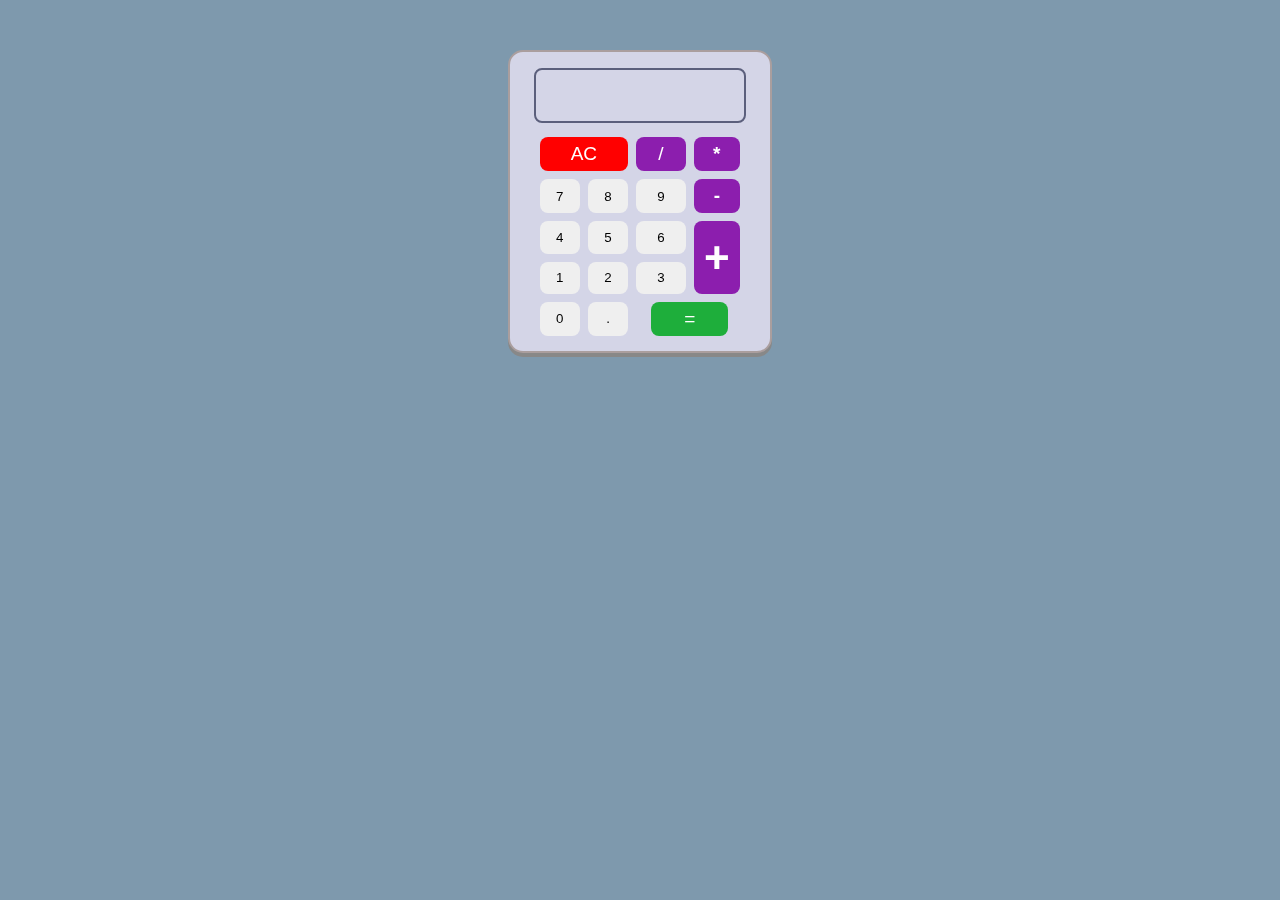
<file: task1/index.html>
<!DOCTYPE html>
<html lang="en">

<head>
    <meta charset="UTF-8">
    <meta name="viewport" content="width=device-width, initial-scale=1.0">
    <title>Calculator</title>
    <link rel="stylesheet" href="index.css">
</head>

<body>

    <div class="calculator">

        <div id="display">

        </div>
        <div class="butttons">

            <button id="ac">AC</button>
            <button id="divide" value="/">/</button>
            <button id="into" value="*">*</button>
            <button id="seven" value="7">7</button>
            <button id="eaight" value="8">8</button>
            <button id="nine" value="9">9</button>
            <button id="minus" value="-">-</button>
            <button id="four" value="4">4</button>
            <button id="five" value="5">5</button>
            <button id="six" value="6">6</button>
            <button id="plus" value="+">+</button>
            <button id="one" value="1">1</button>
            <button id="two" value="2">2</button>
            <button id="three" value="3">3</button>
            <button id="zero1" value="0">0</button>
            <button id="point" value=".">.</button>
            <button id="equal">=</button>

            <script src="index.js"></script>

        </div>

    </div>

</body>

</html>
</file>
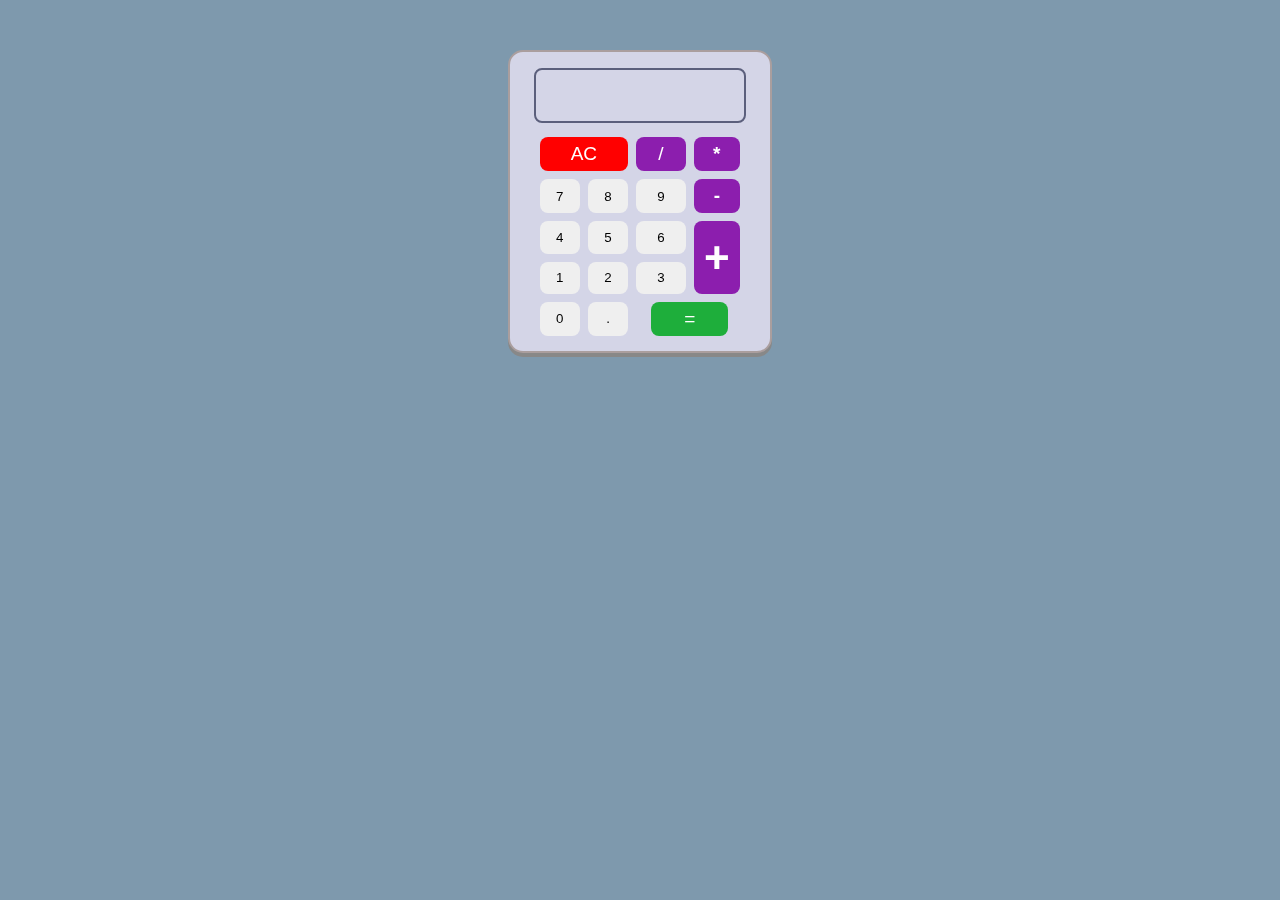
<file: Task1/calculator.html>
<!DOCTYPE html>
<html lang="en">

<head>
    <meta charset="UTF-8">
    <meta name="viewport" content="width=device-width, initial-scale=1.0">
    <title>Calculator</title>
    <link rel="stylesheet" href="calculator.css">
</head>

<body>

    <div class="calculator">

        <div id="display">

        </div>
        <div class="butttons">

            <button id="ac">AC</button>
            <button id="divide" value="/">/</button>
            <button id="into" value="*">*</button>
            <button id="seven" value="7">7</button>
            <button id="eaight" value="8">8</button>
            <button id="nine" value="9">9</button>
            <button id="minus" value="-">-</button>
            <button id="four" value="4">4</button>
            <button id="five" value="5">5</button>
            <button id="six" value="6">6</button>
            <button id="plus" value="+">+</button>
            <button id="one" value="1">1</button>
            <button id="two" value="2">2</button>
            <button id="three" value="3">3</button>
            <button id="zero1" value="0">0</button>
            <button id="point" value=".">.</button>
            <button id="equal">=</button>

            <script src="calculator.js"></script>

        </div>

    </div>

</body>

</html>
</file>
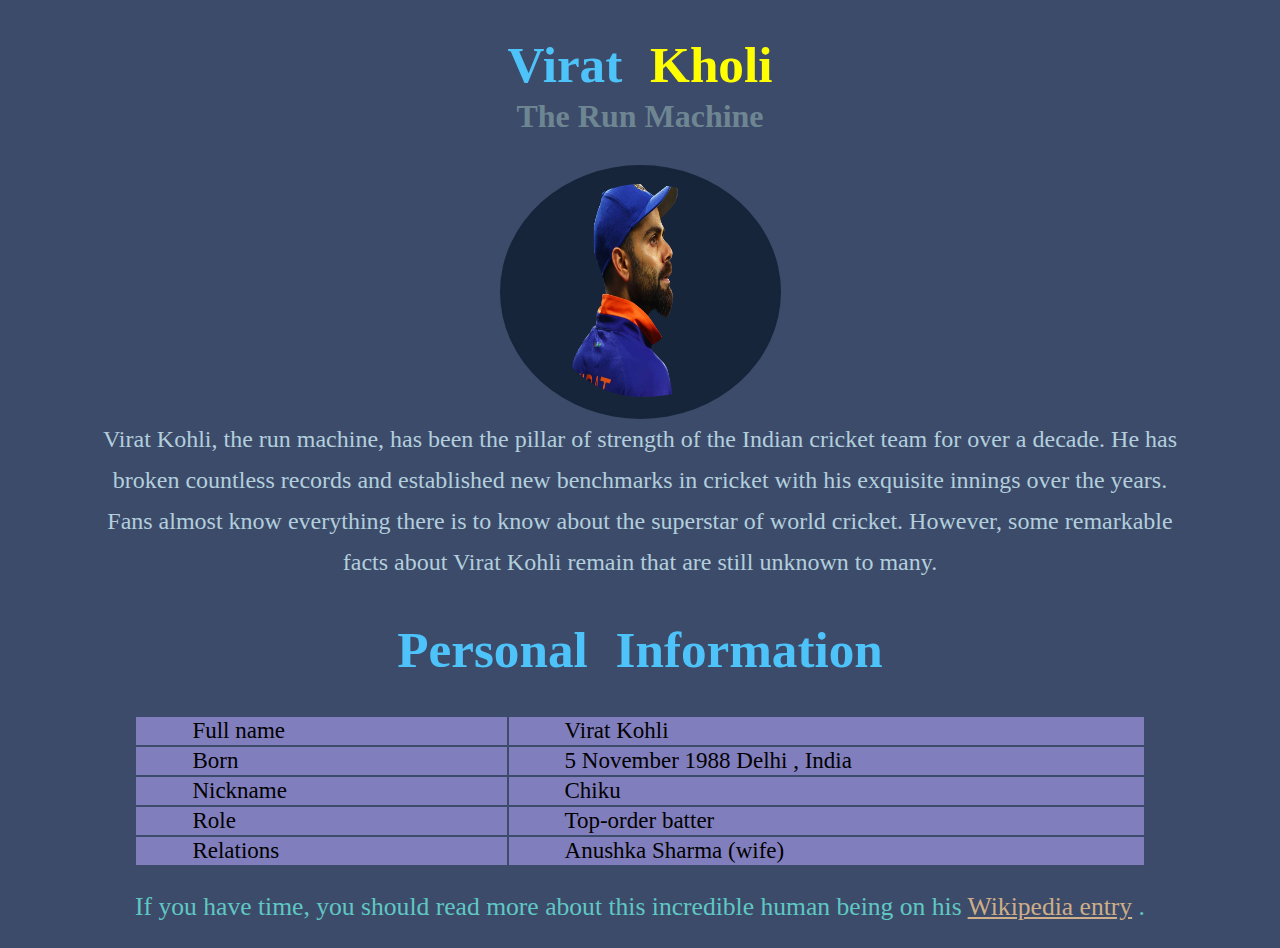
<file: task2/tribute_Page.html>
<!DOCTYPE html>
<html lang="en">
<head>
    <meta charset="UTF-8">
    <meta name="viewport" content="width=device-width, initial-scale=1.0">
    <title>tribute_page</title>
    <link rel="stylesheet" href="tribute Page.css
    ">
</head>
<body>
    <div class="container">
        <h1>Virat <span>Kholi</span></h1>
        <h2>The Run Machine</h2>
        <div class="imgPhoto">
        <img src="Virat_Kholi.png" alt="">
    </div>
        <p class="about">Virat Kohli, the run machine, has been 
            the pillar of strength of the Indian cricket 
            team for over a decade. He has broken 
            countless records and established new benchmarks in 
            cricket with his exquisite innings over the years. 
            Fans almost know everything there is to know about the 
            superstar of world cricket. 
            However, some remarkable facts about 
            Virat Kohli remain that are still unknown to many.</p>
    </div>

    <div class="table">
        <table class="tableContainer">
          <thead>
            <tr>
              <th colspan="2" class="tabelHeading">
                <h1>Personal Information</h1>
              </th>
            </tr>
          </thead>
          <tbody>
            <tr>
              <td>Full name</td>
              <td> Virat Kohli </td>
            </tr>
            <tr>
              <td>Born</td>
              <td>5 November 1988  Delhi , India</td>
            </tr>
            <tr>
              <td>Nickname </td>
              <td>Chiku</td>
            </tr>
            <tr>
              <td>Role</td>
              <td>Top-order batter</td>
            </tr>
            <tr>
              <td>Relations</td>
              <td>Anushka Sharma (wife)</td>
            </tr>
          </tbody>
        </table>
    
      </div>


    <div class="link">
        <p>
            If you have time, you should read more about this
             incredible human being on his <a href="https://en.wikipedia.org/wiki/Virat_Kohli">Wikipedia entry</a>
             . 

        </p>
    </div>
</body>
</html>
</file>
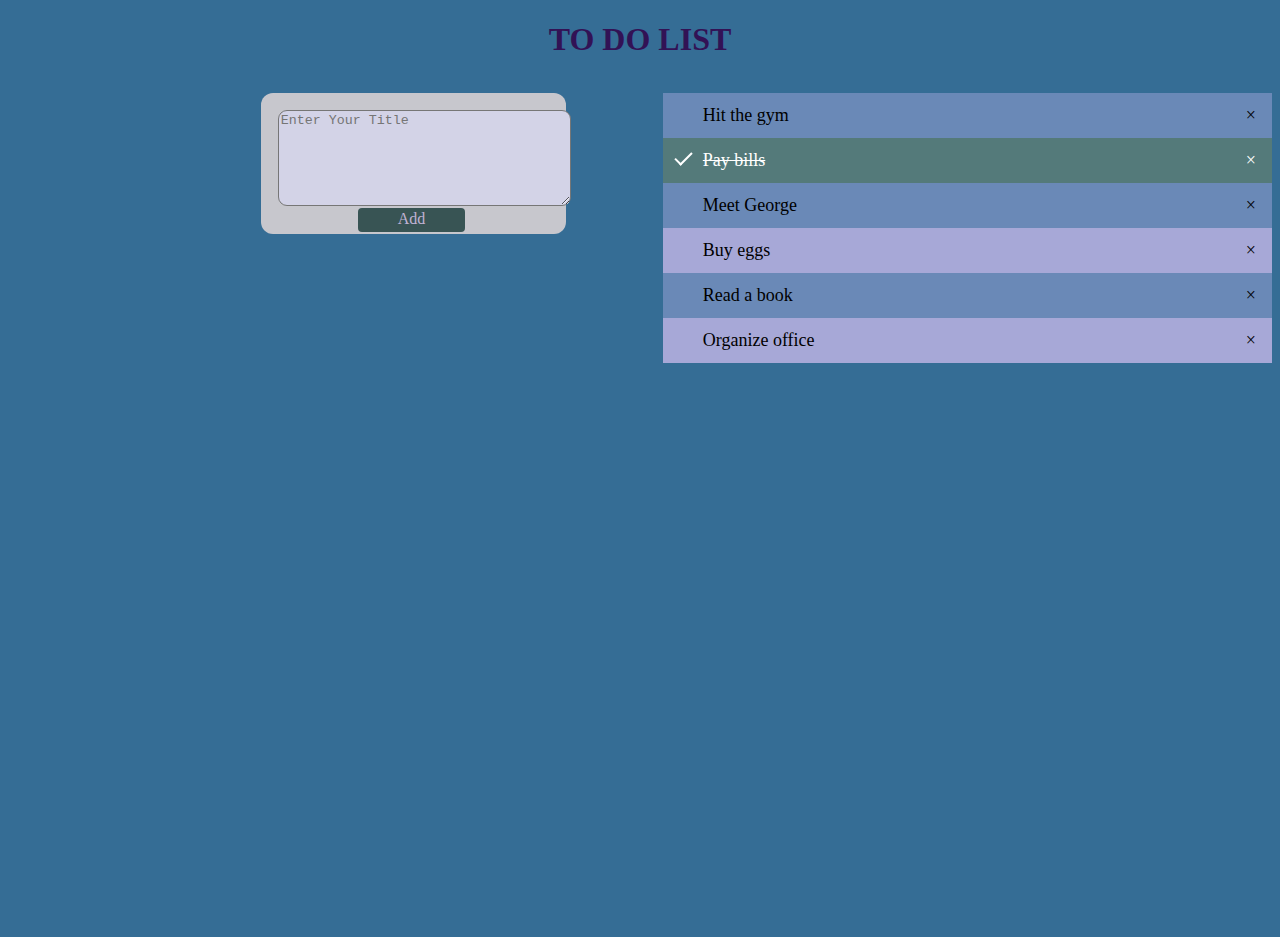
<file: task3/TodoList.html>
<!DOCTYPE html>
<html lang="en">

<head>
    <meta charset="UTF-8">
    <meta name="viewport" content="width=device-width, initial-scale=1.0">
    <title>todo</title>
    <link rel="stylesheet" href="TodoList.css">
</head>

<body>

    <h1>TO DO LIST</h1>

    <div class="container">
        <div class="inputArea">

            <textarea name="" id="myInput" cols="34" rows="6" placeholder="Enter Your Title" style="
            background: #d3d3e7;
            border-radius: 9px;
        "></textarea>

            <div class="btnbtn">
                <span onclick="newElement()" class="addBtn" class="btnHover">Add</span>
            </div>
          
        </div>

        <div class="listArea">

            <ul id="myUL">
                <li>Hit the gym</li>
                <li class="checked">Pay bills</li>
                <li>Meet George</li>
                <li>Buy eggs</li>
                <li>Read a book</li>
                <li>Organize office</li>
            </ul>

        </div>

    </div>
    <script src="TodoList.js"></script>
</body>

</html>
</file>
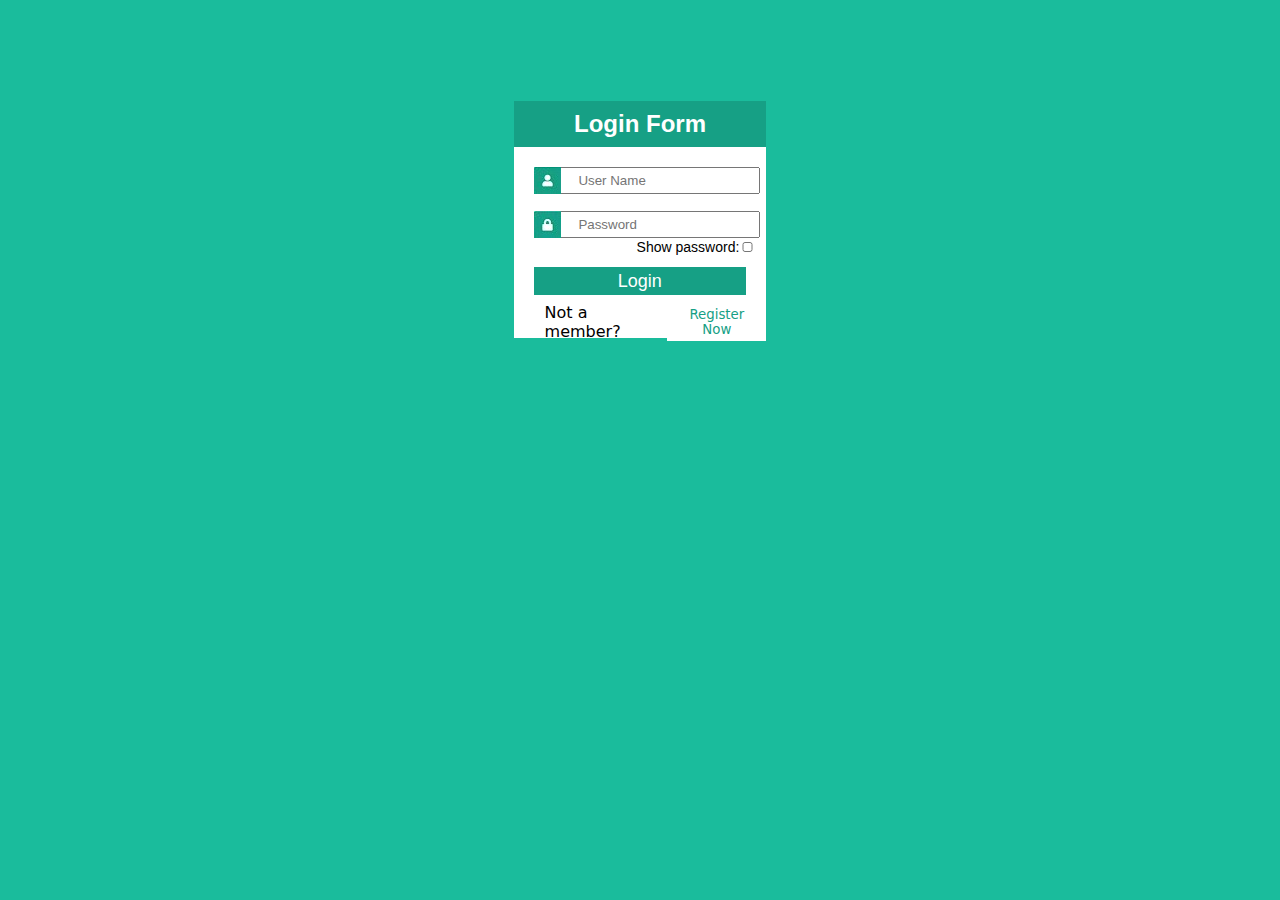
<file: task4/Login_Authentication.html>
<!DOCTYPE html>
<html lang="en">

<head>
    <meta charset="UTF-8">
    <meta name="viewport" content="width=device-width, initial-scale=1.0">
    <title>LoginAuthen</title>
    <link rel="stylesheet" href="Login_Authentication.css">
</head>

<body>

    <div id="container">

    </div>

    <div id="registerPage">
        <h2 id="headingRegister">Registration Form</h1>
            <img src="userImgLogo.jpg" alt="" id="userImgLogo">
            <div>
                <input type="text" id="userNameInp" placeholder="    User Name">
            </div>
            <img src="passLogo.jpg" alt="" id="passLogo">

            <div>
                <input type="password" id="passwordInp" placeholder="    Password">
            </div>
            <label for="" id="showPassDispId">Show password:
                <input type="checkbox" onclick="showPasswordforReg()" id="showPasswordBtnforReg">
            </label>
            <button id="registerBtn" onclick="registerBtnFun()">Save</button>


            <br>
            <label for="" id="memId2">
                Already have an account?<button onclick="startLoginBtn()" id="startLogBtn">
                    Login here</button></label>

    </div>

    <div id="loginPage">
        <h2 id="headingLogin">Login Form</h1>
            <img src="userImgLogo.jpg" alt="" id="userImgLogo">
            <div>
                <input type="text" id="userNameInp1" placeholder="    User Name">
            </div>

            <img src="passLogo.jpg" alt="" id="passLogo">

            <div>
                <input type="password" id="passwordInp1" placeholder="    Password">
            </div>

            <label for="" id="showPassDispId">Show password: <input type="checkbox" onclick="showPasswordforLogin()"
                    id="showPasswordBtnforLogin">
            </label>
            <button id="loginBtn" onclick="loginBtnFun()">Login</button>
            <br>
            <label for="" id="memId">Not a member?<button onclick="startRegistrationBtn()" id="startRegBtn">Register
                    Now</button></label>

    </div>

    <div id="logedPage">
        <h1 id="h1Id">Access Your Account</h1>

        <button onclick="LogoutBtnFun()" id="logoutBtn">Logout</button>
        <img src="userImg.jpg" alt="" width="200px" height="200px">
        <h1 id="userNameInPage"></h1>

    </div>

    <script src="Login_Authentication.js"></script>
</body>

</html>
</file>
<file: task1/index.css>
body{
    background: #7e99ad;
}
.calculator{
    border: 2px solid rgb(170, 158, 158);
    margin: auto;
    width: 20%;
    padding: 4px;
    border-radius: 15px;
    height: 291px;
    margin-top: 50px;
    background: rgb(212 213 231);
    box-shadow: 0px 4px #888888;
}
#display{
    border: 2px solid #5b5f7c;
    margin: 12px 20px 0px;
    width: 80%;
    padding: 3px;
    height: 45px;
    border-radius: 8px;
}
.butttons{
    position: fixed;
    margin: auto;
    /* width: 50%;
    height: 50x; */
    margin-top: -12px;
    padding: 26px;
    display: grid;
    width: 18%;
    height: 199px;
    grid-template-areas:
    "ac1 ac1 divide1 into1"
    "seven1 eaight1 nine1 minus1"
    "four1 five1 six1 plus1"
    "one1 two1 three1 plus1"
    "zero1 point1 equal1 equal1";

    grid-gap:.5rem;

}


#zero1 {
    grid-area: zero1;
    border: none;

    
}
#one {
    grid-area: one1;
        border: none;

}
#two {
    grid-area: two1;
    border: none;

}
#three {
    grid-area: three1;
        border: none;

}
#four {
    grid-area: four1;
        border: none;

}
#five {
    grid-area: five1;
        border: none;

}
#six {
    grid-area: six1;
        border: none;

}
#seven {
    grid-area: seven1;
        border: none;

}
#eaight {
    grid-area: eaight1;
        border: none;

}
#nine {
    grid-area: nine1;
        border: none;

   
}
#point {
    grid-area: point1;
        border: none;

}
#plus {
    grid-area:plus1 ;
    background: rgb(140, 30, 174);
    color:white;
    font-size: 44px;
    font-weight: 900;
    width: 46px;
    border: none;

}
#minus {
    grid-area: minus1;
    background: rgb(140, 30, 174);
    color:white;
    font-size: 19px;
    font-weight: 900;
    width: 46px;
    border: none;

}
#into {
    grid-area: into1;
    background: rgb(140, 30, 174);
    color:white;
    font-size:19px;
    font-weight: 900;
    width: 46px;
    border: none;


}
#divide {
    grid-area: divide1;
    background: rgb(140, 30, 174);
    color:white;
    font-size:19px;
    border: none;
    


}
#ac {
    grid-area: ac1;
    background: red;
    color:white;
    font-size:19px;
    border: none;
    
    
}
#equal {
    grid-area: equal1;
    background: rgb(30, 174, 59);
    color:white;
    font-size:19px;
    width: 77px;
    margin-left: 15px;
    border: none;


}


.butttons button{
    border-radius: 8px;
}

button:hover{
    cursor: pointer;
    background: #a37d7d;
}

#into:hover,#divide:hover,#plus:hover,#minus:hover{
    background: #76ddd3;
}

#ac:hover{
    background: #e3514b;
    color: rgb(0, 0, 0);
}
#equal:hover{
    background: #46e458;
    color: rgb(0, 0, 0);
}
#display h3{
    margin-top: 0px;
    float: right;
    font-size: 39px;
}
</file>
<file: Task1/calculator.css>
body{
    background: #7e99ad;
}
.calculator{
    border: 2px solid rgb(170, 158, 158);
    margin: auto;
    width: 20%;
    padding: 4px;
    border-radius: 15px;
    height: 291px;
    margin-top: 50px;
    background: rgb(212 213 231);
    box-shadow: 0px 4px #888888;
}
#display{
    border: 2px solid #5b5f7c;
    margin: 12px 20px 0px;
    width: 80%;
    padding: 3px;
    height: 45px;
    border-radius: 8px;
}
.butttons{
    position: fixed;
    margin: auto;
    /* width: 50%;
    height: 50x; */
    margin-top: -12px;
    padding: 26px;
    display: grid;
    width: 18%;
    height: 199px;
    grid-template-areas:
    "ac1 ac1 divide1 into1"
    "seven1 eaight1 nine1 minus1"
    "four1 five1 six1 plus1"
    "one1 two1 three1 plus1"
    "zero1 point1 equal1 equal1";

    grid-gap:.5rem;

}


#zero1 {
    grid-area: zero1;
    border: none;

    
}
#one {
    grid-area: one1;
        border: none;

}
#two {
    grid-area: two1;
    border: none;

}
#three {
    grid-area: three1;
        border: none;

}
#four {
    grid-area: four1;
        border: none;

}
#five {
    grid-area: five1;
        border: none;

}
#six {
    grid-area: six1;
        border: none;

}
#seven {
    grid-area: seven1;
        border: none;

}
#eaight {
    grid-area: eaight1;
        border: none;

}
#nine {
    grid-area: nine1;
        border: none;

   
}
#point {
    grid-area: point1;
        border: none;

}
#plus {
    grid-area:plus1 ;
    background: rgb(140, 30, 174);
    color:white;
    font-size: 44px;
    font-weight: 900;
    width: 46px;
    border: none;

}
#minus {
    grid-area: minus1;
    background: rgb(140, 30, 174);
    color:white;
    font-size: 19px;
    font-weight: 900;
    width: 46px;
    border: none;

}
#into {
    grid-area: into1;
    background: rgb(140, 30, 174);
    color:white;
    font-size:19px;
    font-weight: 900;
    width: 46px;
    border: none;


}
#divide {
    grid-area: divide1;
    background: rgb(140, 30, 174);
    color:white;
    font-size:19px;
    border: none;
    


}
#ac {
    grid-area: ac1;
    background: red;
    color:white;
    font-size:19px;
    border: none;
    
    
}
#equal {
    grid-area: equal1;
    background: rgb(30, 174, 59);
    color:white;
    font-size:19px;
    width: 77px;
    margin-left: 15px;
    border: none;


}


.butttons button{
    border-radius: 8px;
}

button:hover{
    cursor: pointer;
    background: #a37d7d;
}

#into:hover,#divide:hover,#plus:hover,#minus:hover{
    background: #76ddd3;
}

#ac:hover{
    background: #e3514b;
    color: rgb(0, 0, 0);
}
#equal:hover{
    background: #46e458;
    color: rgb(0, 0, 0);
}
#display h3{
    margin-top: 0px;
    float: right;
    font-size: 39px;
}
</file>
<file: task2/tribute Page.css>
body{
    background: #3d4b6a;
}
img{
    display: block;
    margin-left: auto;
    margin-right: auto;
    border-radius: 56%;
    width: 237px;
    height: 213px;
    border: 2px solid rgb(22 37 58);
    padding-left: 40px;
    padding-top: 17px;
    padding-bottom: 20px;
    background: rgb(22 37 58);
}   
.imgPhoto{
    margin-top: 30px;
}
h1{
    margin-top: 35px;

    word-spacing: 15px;

    text-align: center;
    color: #4DC3FA;
    font-size: 3.2rem;
}
h1 span{
    color:yellow
}
h2{
    margin-top: -30px;
    text-align: center;
    color: #6d8692;
    font-size: 2rem;
}
.about{
    line-height: 1.7;
    font-size: 1.5rem;
    margin: 50px 0;
    font-family:cursive;
    text-align: center;
    margin: 0 80px;
    color: #b2cfdd;
}
.link p{
    color: #68e5dad1;
    text-align: center;
    font-size: 1.6rem;
    font-family:cursive;


}

.link p a{
    color: #efc691d1;
}
.tableContainer{
   
text-align: left;
    overflow: hidden;
    width: 80%;
    margin: 0 auto;
    display: table;
    

}
tr{
    background: #817ebd;
    
}
.tabelHeading{
    background: #3d4b6a;
}
td{
    padding-left: 56px;
    width: -1px;
    height: 8px;
    font-size: 23px;
    padding-right: 119px;
}
</file>
<file: task3/TodoList.css>
body {
  background: #356d95;

}

.container {
  display: flex;
  flex-direction: row;
}

H1 {
  color: #321255;
  background: #356d95;
  text-align: center;
  font-family: cursive;
}

.inputArea {
  width: 305px;
  height: 141px;
  background: #c7c7cd;
  margin-left: 20%;
  margin-top: 1%;
  border-radius: 12px;
  padding: 17px;
  border-radius: 12px;
}

.addBtn {
  font-size: 16px;
  transition: 0.3s;
  padding-left: 40px;
  padding-right: 40px;
  padding-bottom: 5px;
  padding-top: 2px;
  background: #15dbdb;
  border-radius: 4px;
  margin: 0px 80px;
  color: black;
  font-size: 16px;
  transition: 0.3s;
  padding-left: 40px;
  padding-right: 40px;
  padding-bottom: 5px;
  padding-top: 2px;
  background: #385454;
  border-radius: 4px;
  margin: 0px 80px;
  color: #c0b2d3;
}

.addBtn:hover {
  background: #2eb657;
  cursor: pointer;
  color: aliceblue;
}


.listArea {
  width: 631px;
  height: 836px;
  background: #356d95;
  margin-top: 1%;
  margin-left: 97px;

}


#titleInp {
  margin-left: 15px;
  width: 243px;
  margin-top: 16px;
  margin-bottom: 16px;
  border-radius: 4px;

}

* {
  box-sizing: border-box;
}

ul {
  margin: 0;
  padding: 0;
}

ul li {
  cursor: pointer;
  position: relative;
  padding: 12px 8px 12px 40px;
  list-style-type: none;
  background: #a7a8d7;
  font-size: 18px;
  transition: 0.2s;
  -webkit-user-select: none;
  -moz-user-select: none;
  -ms-user-select: none;
  user-select: none;
}

ul li:nth-child(odd) {
  background: #6a89b7;
}
ul li:hover {
  background: #ddd;
}
ul li.checked {
  background: #547a7a;
  color: #fff;
  text-decoration: line-through;
}
ul li.checked::before {
  content: '';
  position: absolute;
  border-color: #fff;
  border-style: solid;
  border-width: 0 2px 2px 0;
  top: 10px;
  left: 16px;
  transform: rotate(45deg);
  height: 15px;
  width: 7px;
}

.close {
  position: absolute;
  right: 0;
  top: 0;
  padding: 12px 16px 12px 16px;
}

.close:hover {
  background-color: #f44336;
  color: white;
}
</file>
<file: task4/Login_Authentication.css>
body {
    background: #1abc9c;
}

#registerPage {
    display: none;
}

#logedPage {
    display: none;
}


#loginPage {
    background: white;
    width: 20%;
    height: 237px;
    margin-top: 8%;
    margin-left: 40%;
}

#headingLogin {
    color: #ffffff;
    text-align: center;
    padding: 9px;
    background-color: #16a085;
    font-family: sans-serif;
}

#userNameInp1 {
    margin-top: -31px;
    width: 192px;
    height: 21px;
    margin-left: 46px;
    display: inherit;
}

#passwordInp1 {
    margin-top: -31px;
    width: 192px;
    height: 21px;
    margin-left: 46px;
    display: inherit;

}

#userImgLogo {
    margin-left: 20px;
    margin-top: 0px;
}

#passLogo {
    margin-left: 20px;
    margin-top: 17px;
}

#showPasswordBtnforLogin {
    margin-top: 4px;
    height: 10px;
    margin-left: -2px;
}

#showPassDispId {
    margin-left: 123px;
    font-size: 14px;
    width: 8px;
    font-family: sans-serif;
}

#loginBtn {
    text-align: center;
    /* padding: 9px; */
    background-color: #16a085;
    font-family: sans-serif;
    width: 84%;
    border: none;
    height: 12%;
    margin-left: 20px;
    color: white;
    margin-top: 11px;
    font-size: 18px;
}

#startRegBtn {
    display: block;
    border: none;
    color: #16a085;
    background: white;
    font-family: system-ui;
}

#memId {
    display: flex;
    margin-left: 31px;
    margin-top: 8px;
    font-family: system-ui;
}




#registerPage {
    background: white;
    width: 20%;
    height: 245px;
    margin-top: 8%;
    margin-left: 40%;
}

#headingRegister {
    color: #ffffff;
    text-align: center;
    padding: 9px;
    background-color: #16a085;
    font-family: sans-serif;
}

#userNameInp {
    margin-top: -31px;
    width: 192px;
    height: 21px;
    margin-left: 46px;
    display: inherit;
}

#passwordInp {
    margin-top: -31px;
    width: 192px;
    height: 21px;
    margin-left: 46px;
    display: inherit;

}

#registerBtn {

    text-align: center;
    background-color: #16a085;
    font-family: sans-serif;
    width: 84%;
    border: none;
    height: 11%;
    margin-left: 20px;
    color: white;
    margin-top: 17px;
    font-size: 18px;

}

#startLogBtn {
    display: block;
    border: none;
    color: #16a085;
    background: white;
    font-family: system-ui;
}

#memId2 {
    display: flex;
    margin-left: 10px;
    margin-top: 8px;
    font-size: 16px;
    font-family: system-ui;
}

#logoutBtn {
    float: right;
    width: 125px;
    height: 50px;
    color: floralwhite;
    border: none;
    font-size: 25px;
    background: firebrick;
    align-items: end;
    margin-top: -58px;
    margin-right: 15px;
}

#h1Id {
    text-align: center;
    /* margin-top: -278px; */
    color: #00678f;
}

#logedPage img {
    border-radius: 100px;
    margin-left: 42%;
}

#userNameInPage {
    color: #222162;

}

#userNameInPage h2 {
    background: #fdd;
    width: 335px;
    border-radius: 35px;
    margin-left: 494px;
    /* text-align: center; */
    font-size: 33px;
    padding-left: 14px;

}

#logoutBtn:hover {
    cursor: pointer;
    background: #dc5d5d;
    color: #cbcbcb;
}

#startRegBtn:hover {
    cursor: pointer;
    background: #0e4339;
    color: #cbcbcb;
}

#loginBtn:hover {
    cursor: pointer;
    background: #0e4339;
    color: #cbcbcb;
}

#startLogBtn:hover {
    cursor: pointer;
    background: #0e4339;
    color: #cbcbcb;
}

#registerBtn:hover {
    cursor: pointer;
    background: #0e4339;
    color: #cbcbcb;
}
</file>
